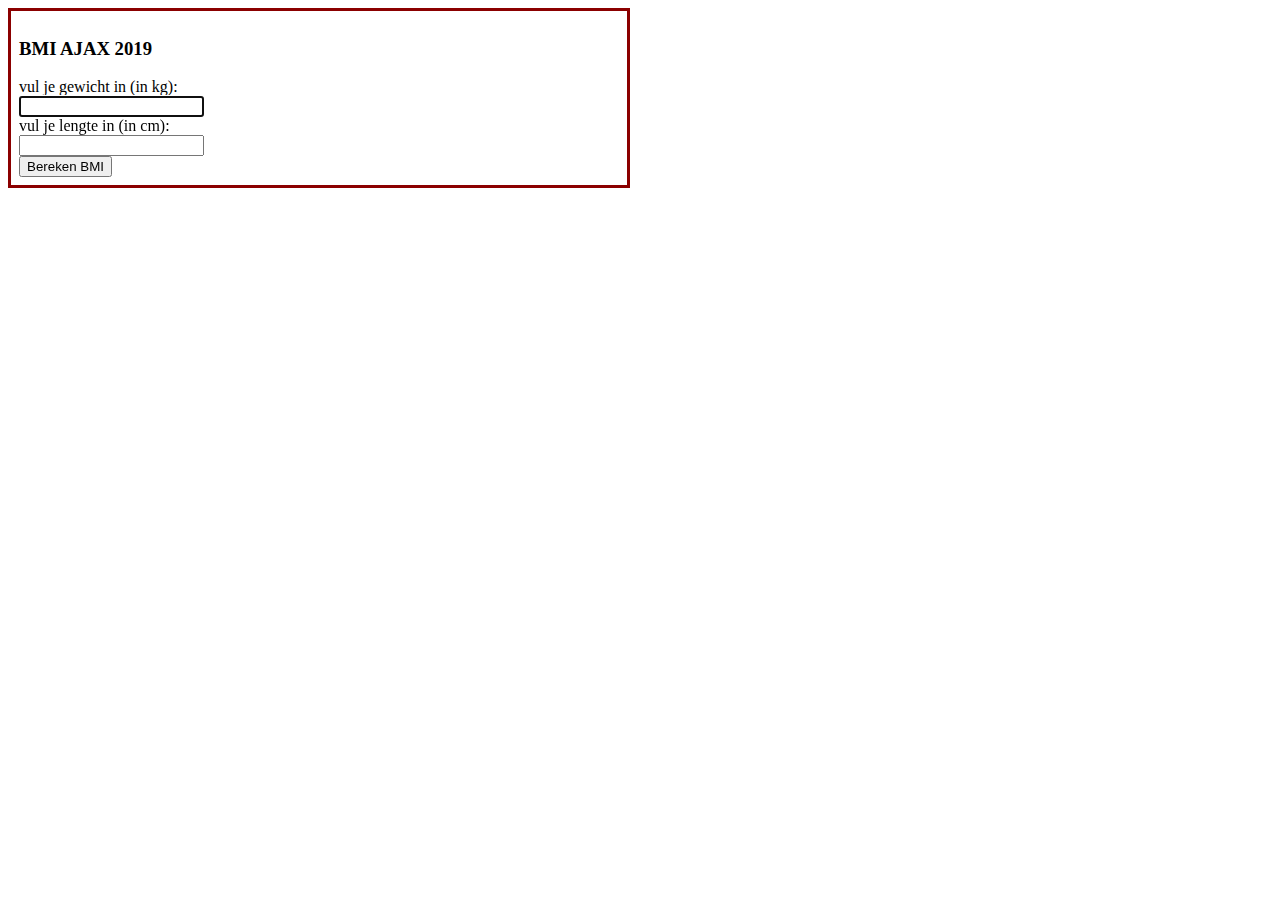
<file: ajax2/index.html>
<!DOCTYPE html>
<html lang="nl" dir="ltr">
  <head>
    <meta charset="utf-8">
    <link rel="stylesheet" href="styles.css">
    <title>AJAX BMI meter</title>
  </head>
  <body>
    <div id="vraag">
      <h3>BMI AJAX 2019</h3>
        <div id="input">
          vul je gewicht in (in kg): <br>
          <input name="gewicht" type="text" size="20" id="gewicht" autofocus><br>
          vul je lengte in (in cm): <br>
          <input name="lengte_cm" type="text" size="20" id="lengte"><br>
          </div>
        <input type="button" value="Bereken BMI" id="bereken">
    </div>
    <div id="resultaat"></div>
    <script src="script.js"></script>
    <script src="ajax.js"></script>
  </body>
</html>
</file>
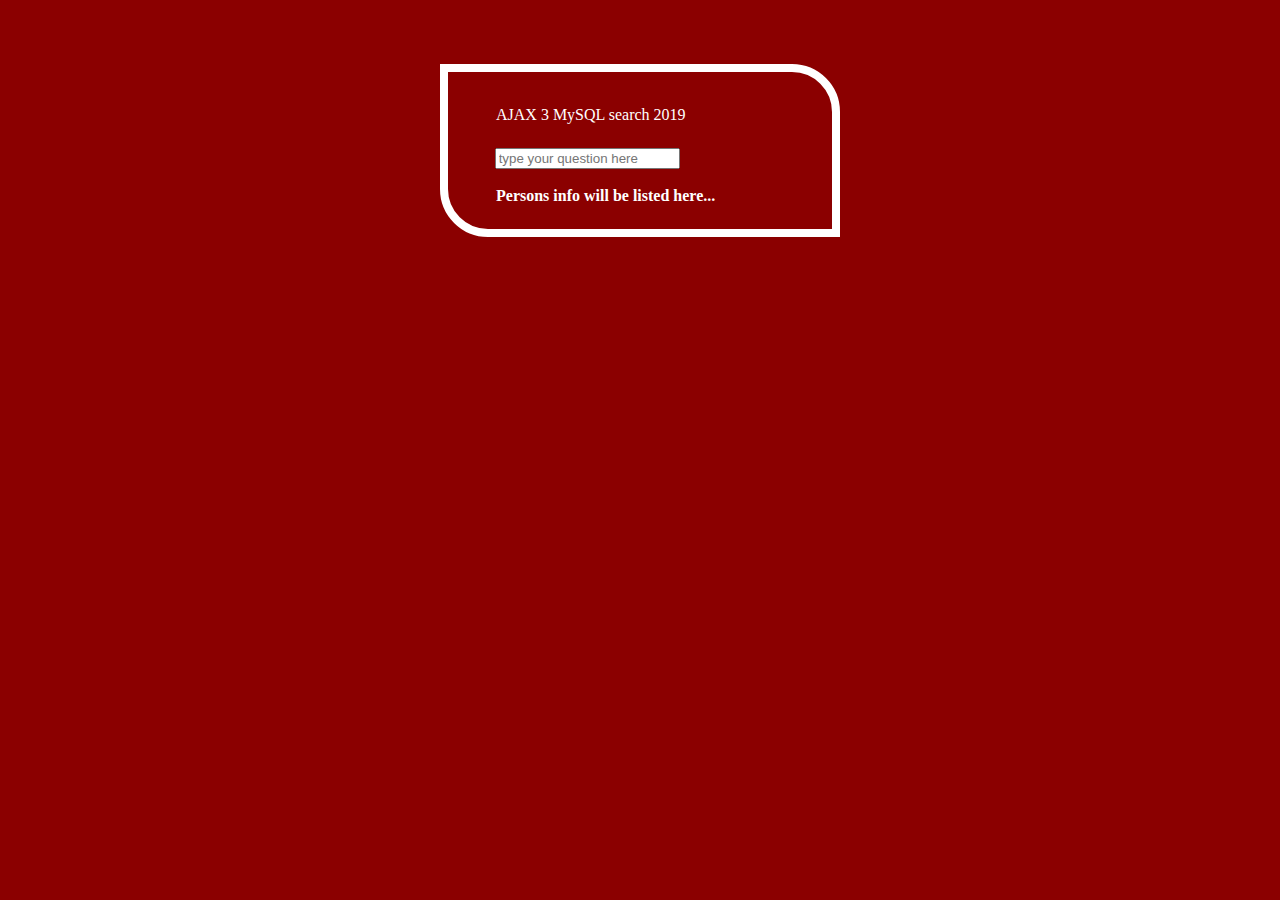
<file: ajax3/index.html>
<!DOCTYPE html>
<html>
<head>
  <meta charset="utf-8">
  <meta name="author" content="Max Bronstring GD1A">
  <link rel="stylesheet" href="styles.css">
  <title>AJAX 3 MySQL</title>
</head>
<body>
  <div class="wrap">
    <br>
    <p id="ajaxText">AJAX 3 MySQL search 2019</p>
    <input type = "text" id ="question" placeholder="type your question here">
    <br>
    <br>
  <div id="txtHint"><b>Persons info will be listed here...</b></div>
  </div>
<script src=script.js></script>
</body>
</html>
</file>
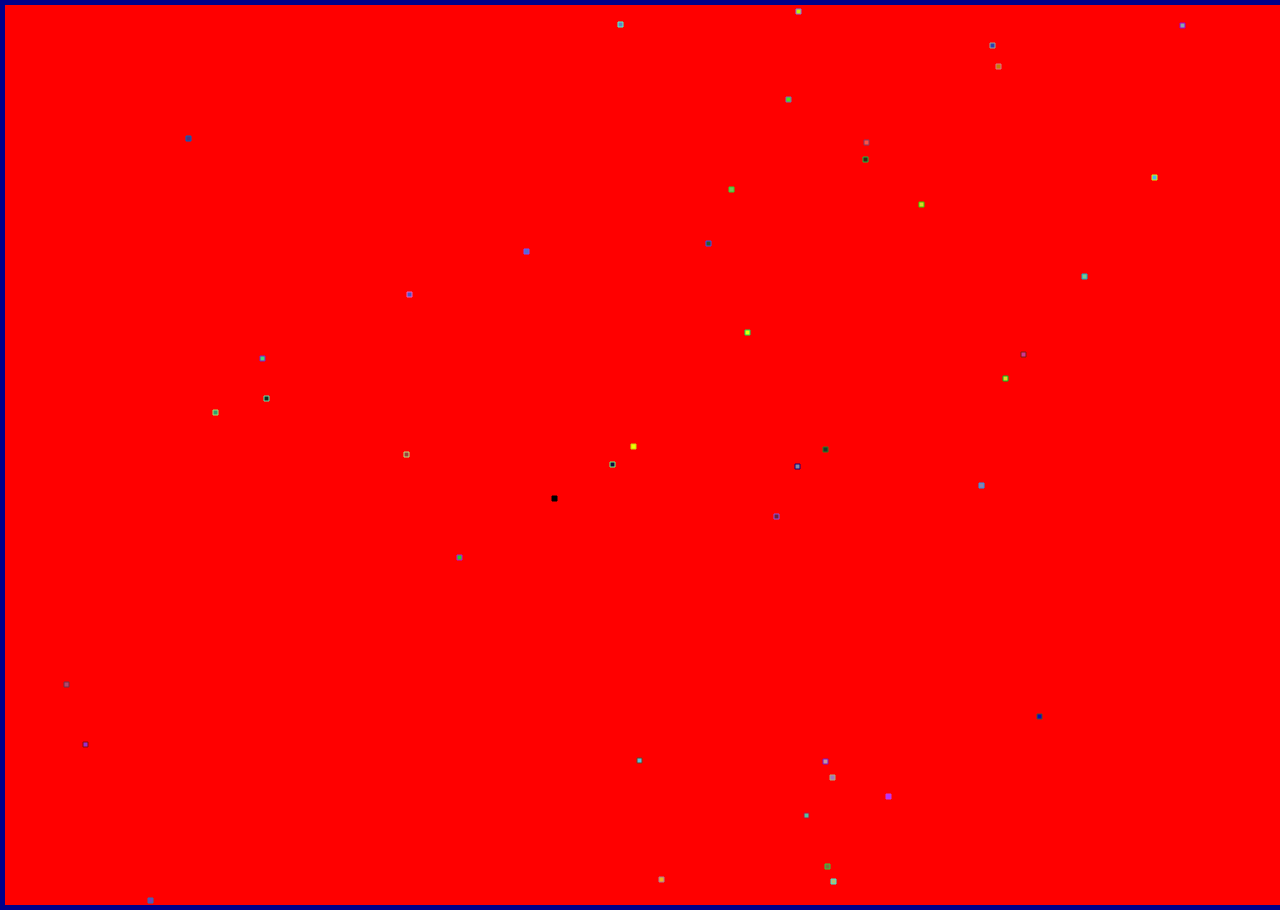
<file: blockz/index.html>
<!DOCTYPE html>
<html lang="nl">
  <head>
    <meta charset="utf-8">
    <title>blockz</title>
  </head>
  <body style="margin:0; padding:0;">
    <canvas id="canvas"></canvas>
    <script src="script.js">

    </script>
  </body>
</html>
</file>
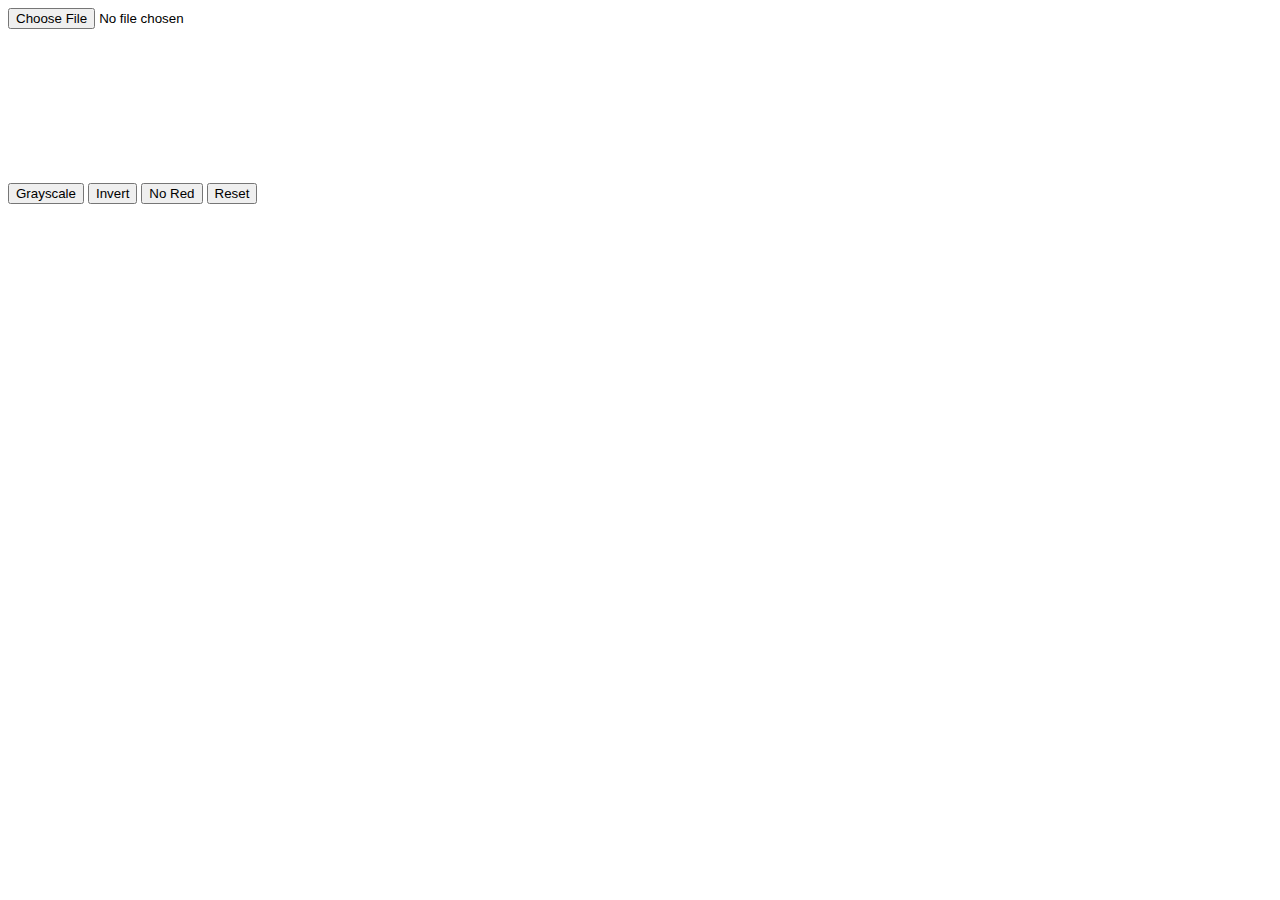
<file: ImageBitmapManupilation/index.html>
<!DOCTYPE html>
<html lang="nl">
  <head>
    <meta charset="utf-8">
    <meta name="author" content="Max Bronstring GD1A">
    <title>Image Bitmap Manipulation Canvas</title>
  </head>
  <body>
    <input type="file" id="input" value="browse for image" accept="image/*">
    <div>
      <img id="imageOrig">
      <canvas id="canvas"></canvas>
    </div>
    <div>
      <input id="grayscalebtn" value="Grayscale" type="button">
      <input id="invertbtn" value="Invert" type="button">
      <input id="noRed" value="No Red" type="button">
      <input id="reset" value="Reset" type="button">
    </div>
    <script src="script.js">
    </script>
  </body>
</html>
</file>
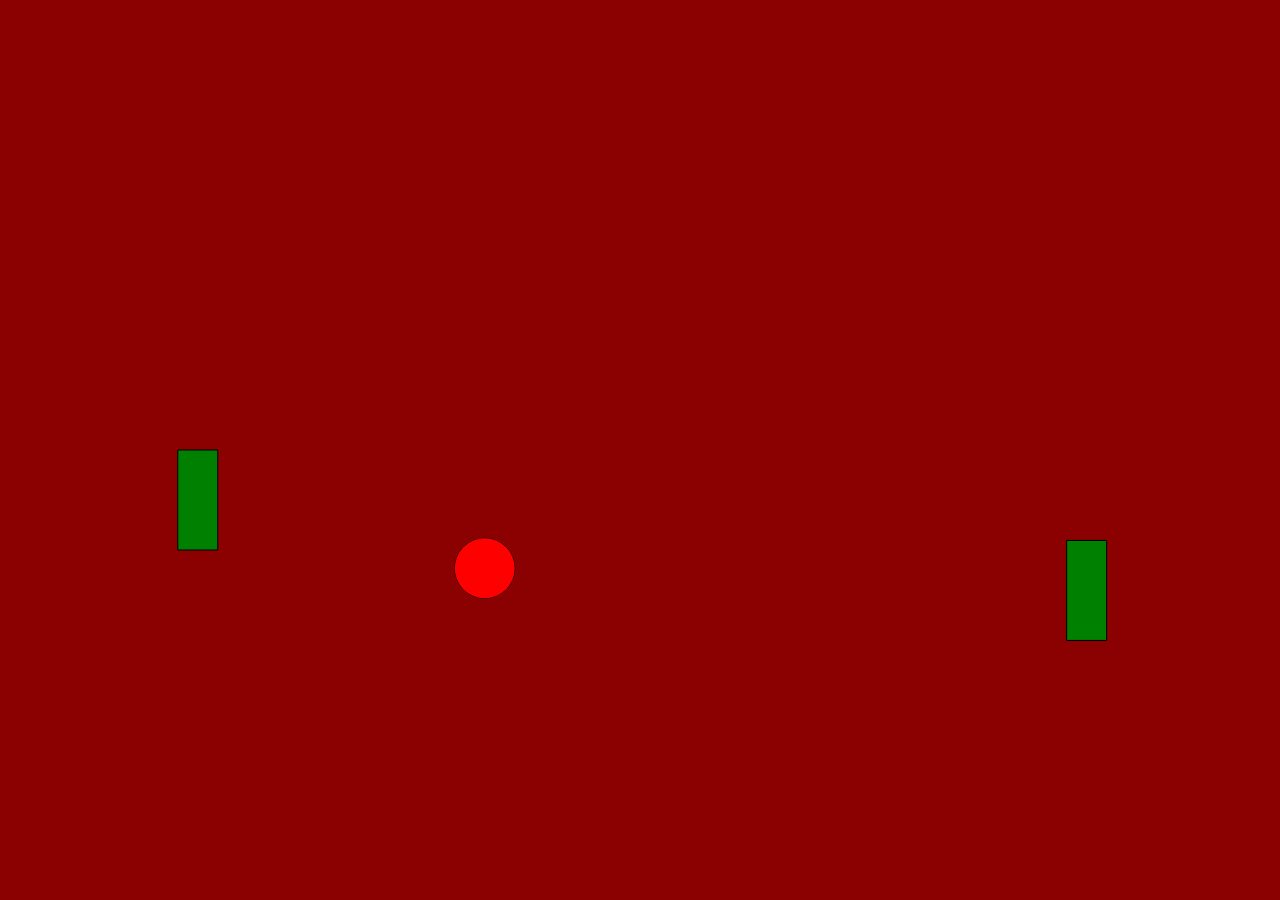
<file: pong/index.html>
<!DOCTYPE html>
<html lang="nl">
  <head>
    <meta charset="utf-8">
    <link rel="stylesheet" href="styles.css">
    <title>Pong</title>
  </head>
  <body>
    <canvas id="canvas" width="300" height="300"></canvas>
    <script src="script.js">

    </script>
  </body>
</html>
</file>
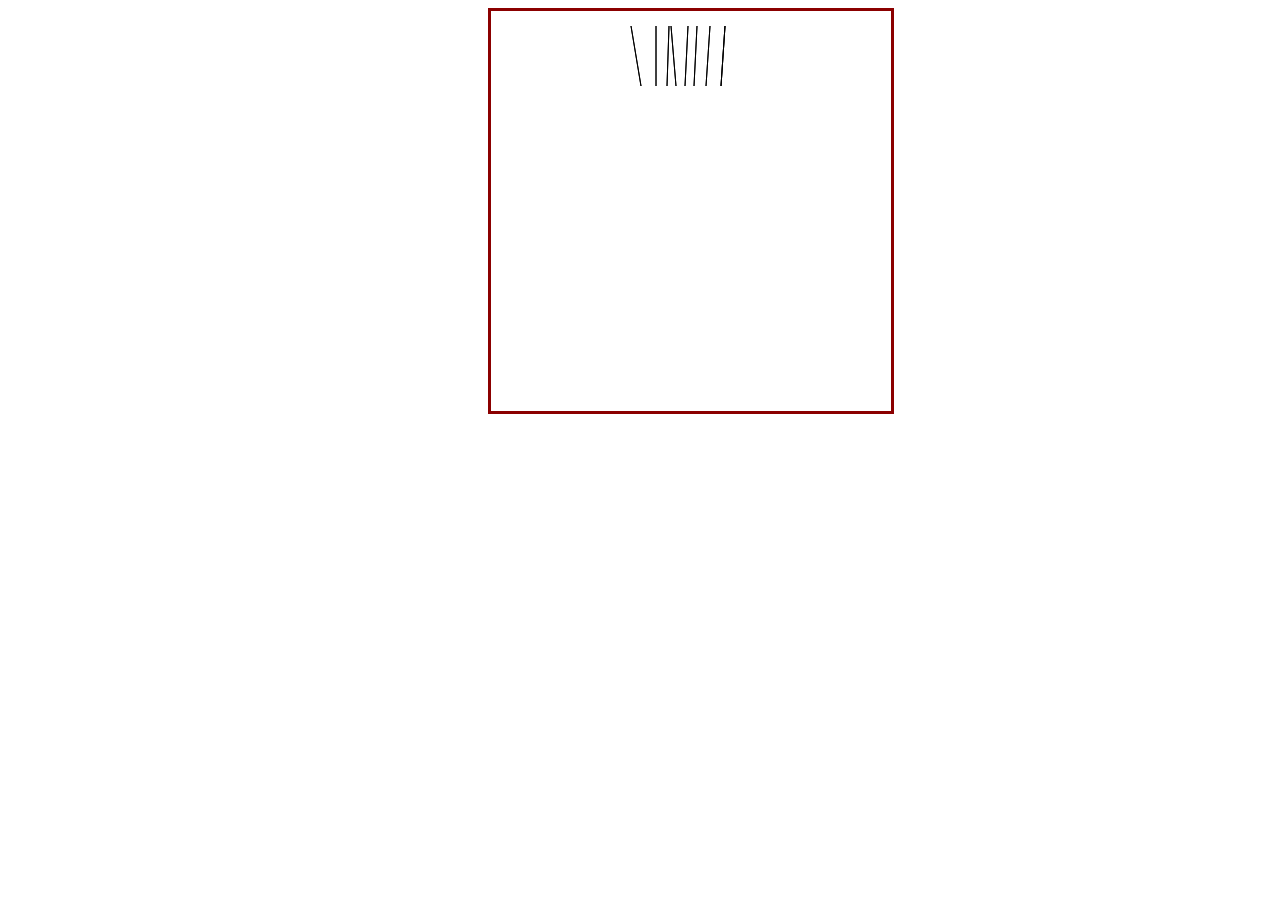
<file: smiley/index.html>
<!DOCTYPE html>
<html lang="nl">
  <head>
    <meta charset="utf-8">

    <title>Smiley</title>
  </head>
  <body>
    <canvas id="canvas" width="400" height="400" style="border:3px solid darkred; margin-left:38%;"></canvas>
    <script src="script.js">
    </script>
  </body>
</html>
</file>
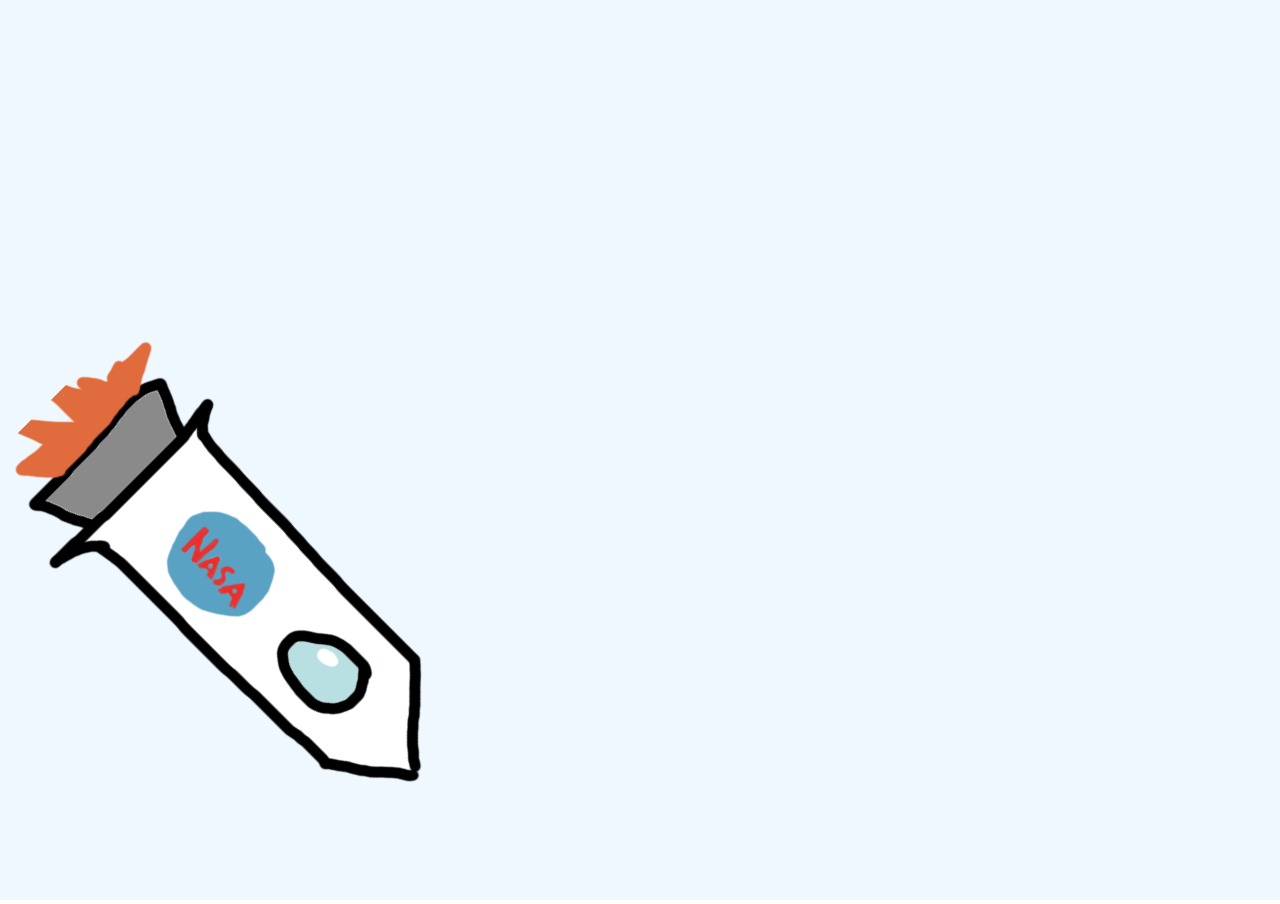
<file: spaceship/index.html>
<!DOCTYPE html>
<html lang="nl" dir="ltr">
  <head>
    <meta charset="utf-8">
    <title>Spaceship</title>
  </head>
  <body style="padding: 0; margin: 0;">
    <canvas style="background-color: aliceblue;" id="canvas" width="300" height="300"></canvas>
    <script src="script.js"></script>
  </body>
</html>
</file>
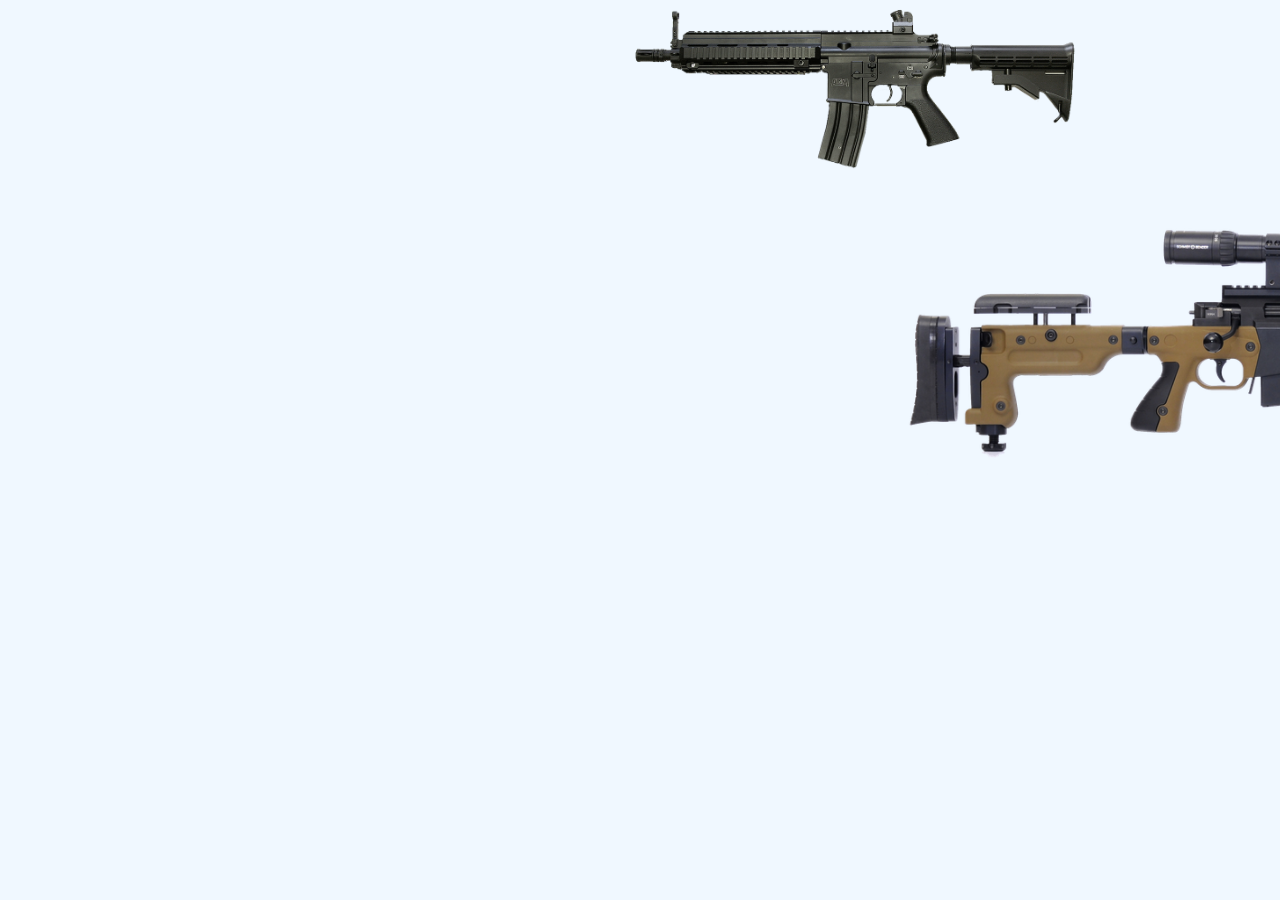
<file: spawningImages/index.html>
<!DOCTYPE html>
<html lang="en" dir="ltr">
  <head>
    <meta charset="utf-8">
    <link rel="stylesheet" href="styles.css">
    <title>spawning images</title>
  </head>
  <body>
    <canvas id="canvas" width="300" height="300"></canvas>
    <script src="script.js"></script>
  </body>
</html>
</file>
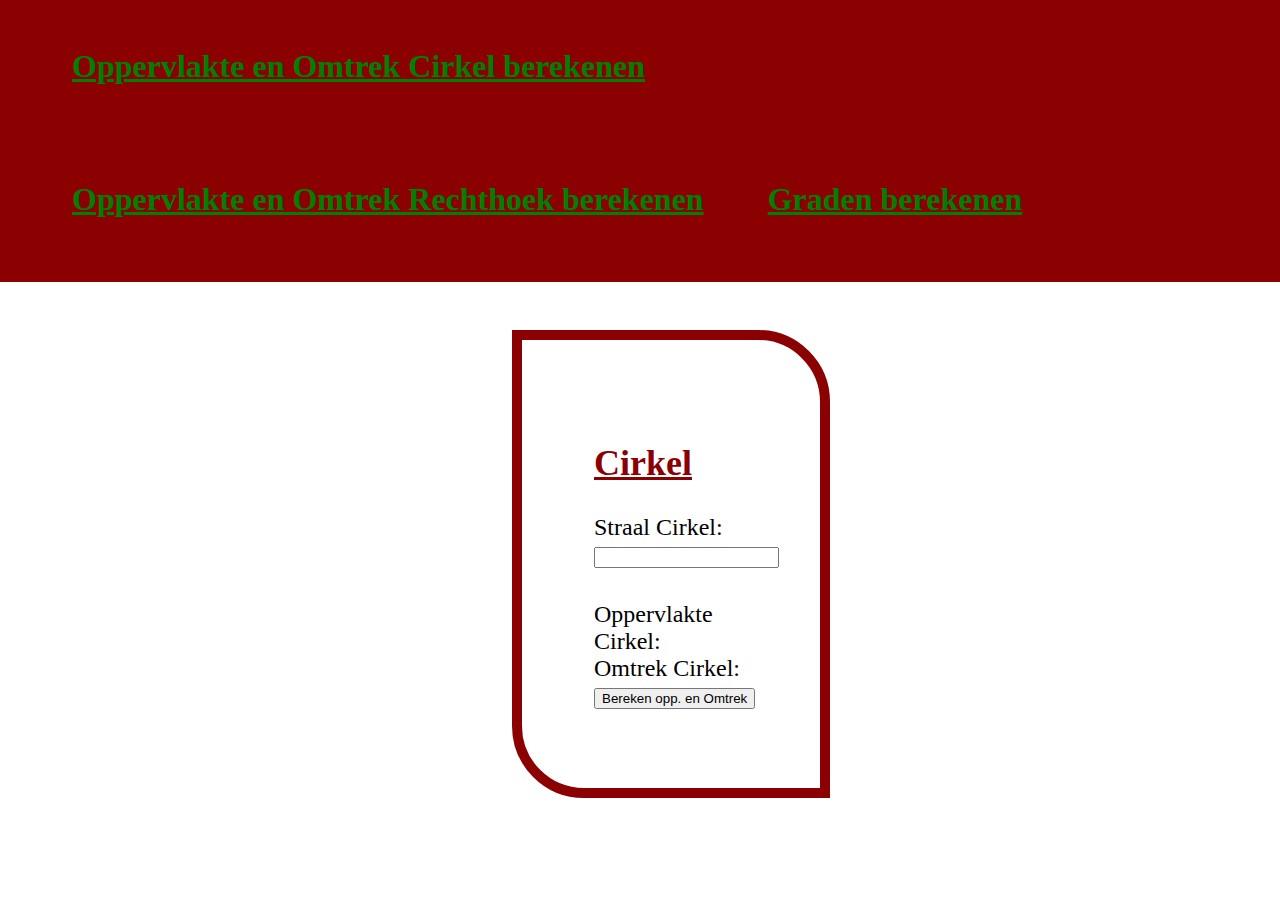
<file: scriptingChallenge1/num1.html>
<!DOCTYPE html>
<html lang="nl">
  <head>
    <meta charset="utf-8">
    <meta name="author" content="Max Brontring GD1A">
    <link rel="stylesheet" href="styles.css">
    <title>Scripting Challenge 1</title>
  </head>
  <body>
    <header>
      <ul>
        <a href="num1.html">Oppervlakte en Omtrek Cirkel berekenen</a>
        <a href="num2.html">Oppervlakte en Omtrek Rechthoek berekenen</a>
        <a href="num3.html">Graden berekenen</a>
    </header>
    <main>
      <div class="circle">
        <div class="innerCircle">
          <h2 style="color:darkred;text-decoration:underline;">Cirkel</h2>
          Straal Cirkel: <input id="straal" type="text" name="number"><br>
          <span id="straalAntw"></span><br>
          <span>Oppervlakte Cirkel: <span id="oppervlakte"></span><br></span>
          <span>Omtrek Cirkel: <span id="Omtrek"></span><br></span>
          <input id="buttonOppOmtrek" type="button" name="button" value="Bereken opp. en Omtrek"><br>
        </div>
      </div>
    </main>
    <script src="script.js"></script>
  </body>
</html>
</file>
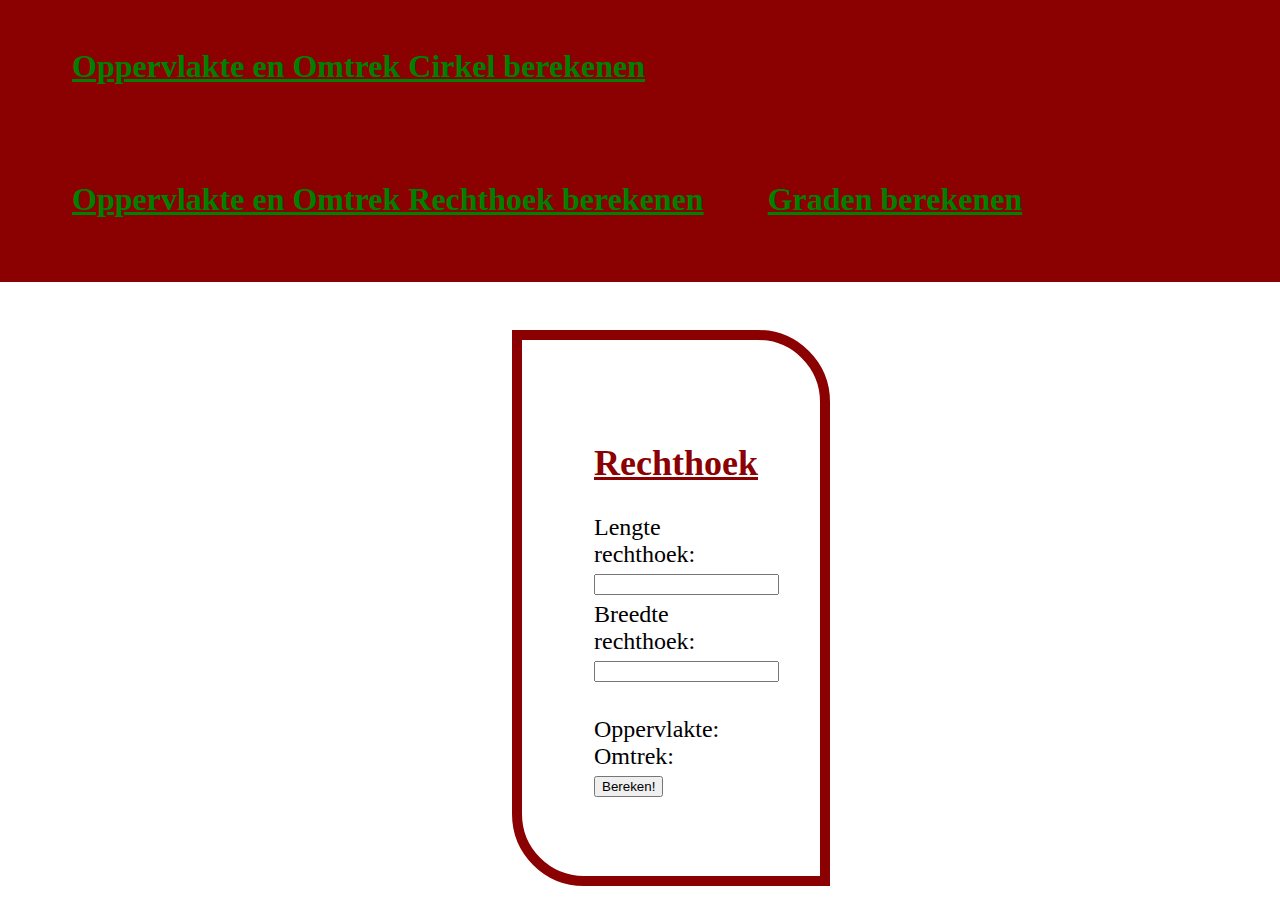
<file: scriptingChallenge1/num2.html>
<!DOCTYPE html>
<html lang="nl">
  <head>
    <meta charset="utf-8">
    <meta name="author" content="Max Brontring GD1A">
    <link rel="stylesheet" href="styles.css">
    <title>Scripting Challenge 1</title>
  </head>
  <body>
    <header>
      <ul>
        <a href="num1.html">Oppervlakte en Omtrek Cirkel berekenen</a>
        <a href="num2.html">Oppervlakte en Omtrek Rechthoek berekenen</a>
        <a href="num3.html">Graden berekenen</a>
    </header>
    <div class="square">
      <div class="innerCircle">
        <h2 style="color:darkred;text-decoration:underline;">Rechthoek</h2>
        Lengte rechthoek:<input id="lengteRH" type="text" name="lengte" value=""><br>
        Breedte rechthoek:<input id="BreedteRH" type="text" name="breedte" value=""><br>
        <span id="RechthoekAntw"></span><br>
        Oppervlakte: <span id="Oppvl"></span><br>
        Omtrek: <span id="Omtr"></span><br>
        <input id="buttonRechthoek" type="button" name="button" value="Bereken!"><br>
      </div>
    </div>
    <script src="script2.js"></script>
  </body>
</html>
</file>
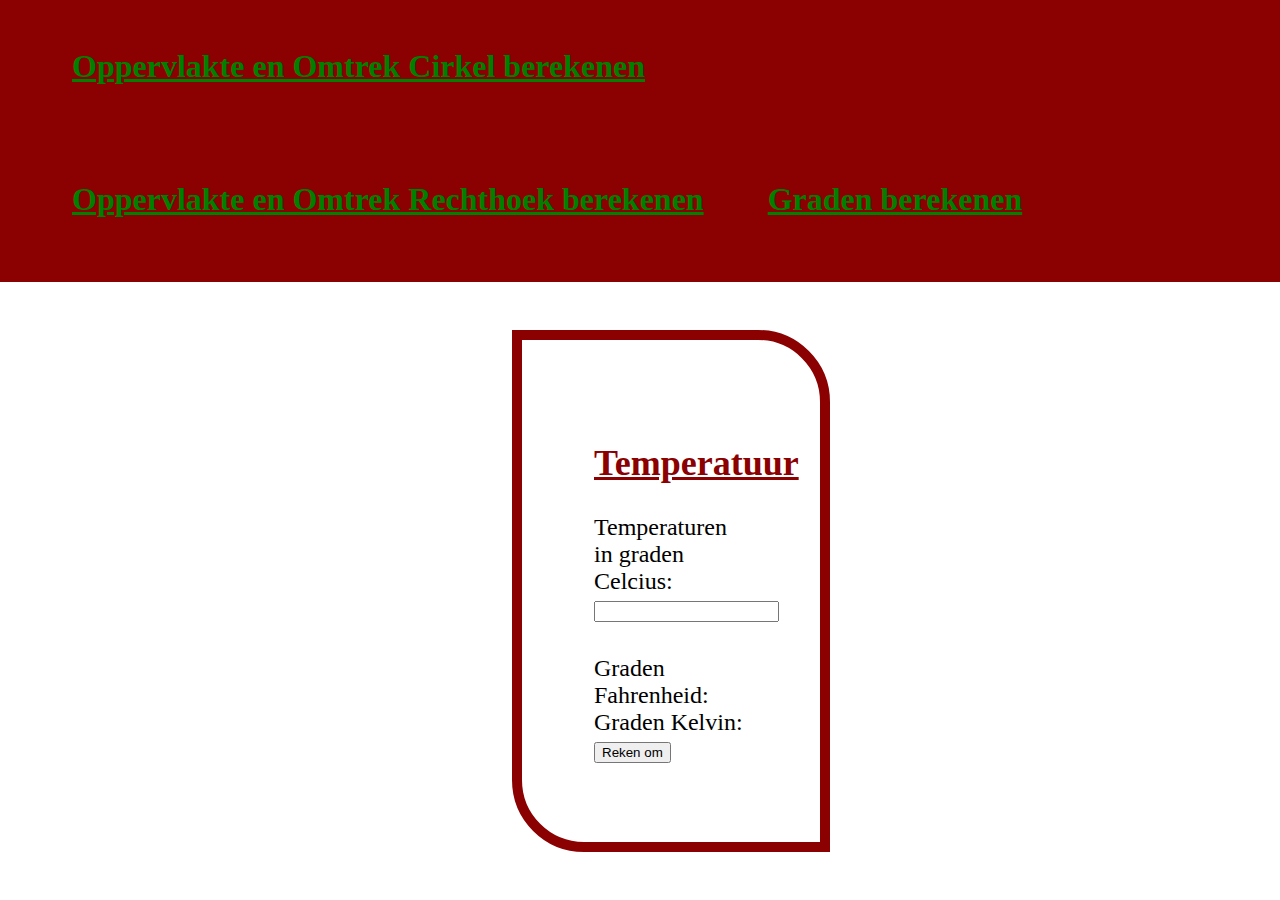
<file: scriptingChallenge1/num3.html>
<!DOCTYPE html>
<html lang="nl">
  <head>
    <meta charset="utf-8">
    <meta name="author" content="Max Brontring GD1A">
    <link rel="stylesheet" href="styles.css">
    <title>Scripting Challenge 1</title>
  </head>
  <body>
    <header>
      <ul>
        <a href="num1.html">Oppervlakte en Omtrek Cirkel berekenen</a>
        <a href="num2.html">Oppervlakte en Omtrek Rechthoek berekenen</a>
        <a href="num3.html">Graden berekenen</a>
    </header>
    <div class="square">
      <div class="innerCircle">
        <h2 style="color:darkred;text-decoration:underline;">Temperatuur</h2>
        Temperaturen in graden Celcius: <input id="gradC" type="text" name="number"><br>
        <span id="GradCAntw"></span><br>
        <span>Graden Fahrenheid: <span id="gradF"></span><br></span>
        <span>Graden Kelvin: <span id="gradK"></span><br></span>
        <input id="buttonGrad" type="button" name="button" value="Reken om"><br>
    </div>
    <script src="script3.js"></script>
  </body>
</html>
</file>
<file: ajax2/styles.css>
html,body{
  margin: 0;
  padding: 0;
}

#vraag{
  margin: 0.5em;
  padding: 0.5em;
  width: 600px;
  border: 3px solid darkred;
}

#resultaat{
  height: 0px;
}
</file>
<file: ajax3/styles.css>
body{
  margin:0;
  padding:0;
  background-color: darkred;
}

#ajaxText,#txtHint{
  color: white;
  margin-left: 3em;
  margin-bottom: 1.5em;
}
input{
  margin-left: 3.5em;
}
.wrap{
  margin: 4em auto;
  width: 30%;
  border: .5em solid white;
  border-bottom-left-radius: 3em;
  border-top-right-radius: 3em;
}
</file>
<file: pong/styles.css>
body{
  margin: 0;
  padding: 0;
  background-color: darkred;

}
</file>
<file: spawningImages/styles.css>
body{
  margin: 0;
  padding: 0;
  overflow: hidden
}

canvas{
  background-color: aliceblue;
}
</file>
<file: scriptingChallenge1/styles.css>
html,body{
  padding: 0;
  margin: 0;
}

input,.innerCircle span{
  margin-bottom: 0.5em;
}

header {
    overflow: hidden;
    width: 100%;
    display: block;
    background-color: darkred;
    height: auto;
}
header a{
  display: block;
  float: left;
  font-size: 2em;
  color: green;
  font-weight: bold;
  margin-bottom: 1em;
  padding: 1em;
}

.innerCircle{
  width: 20%;
  border: 10px solid darkred;
  border-top-right-radius: 3em;
  border-bottom-left-radius: 3em;
  padding: 3em;
  font-size: 1.5em;
}
.circle,.square{
  margin-left: 40%;
  margin-top: 3em;
}
</file>
